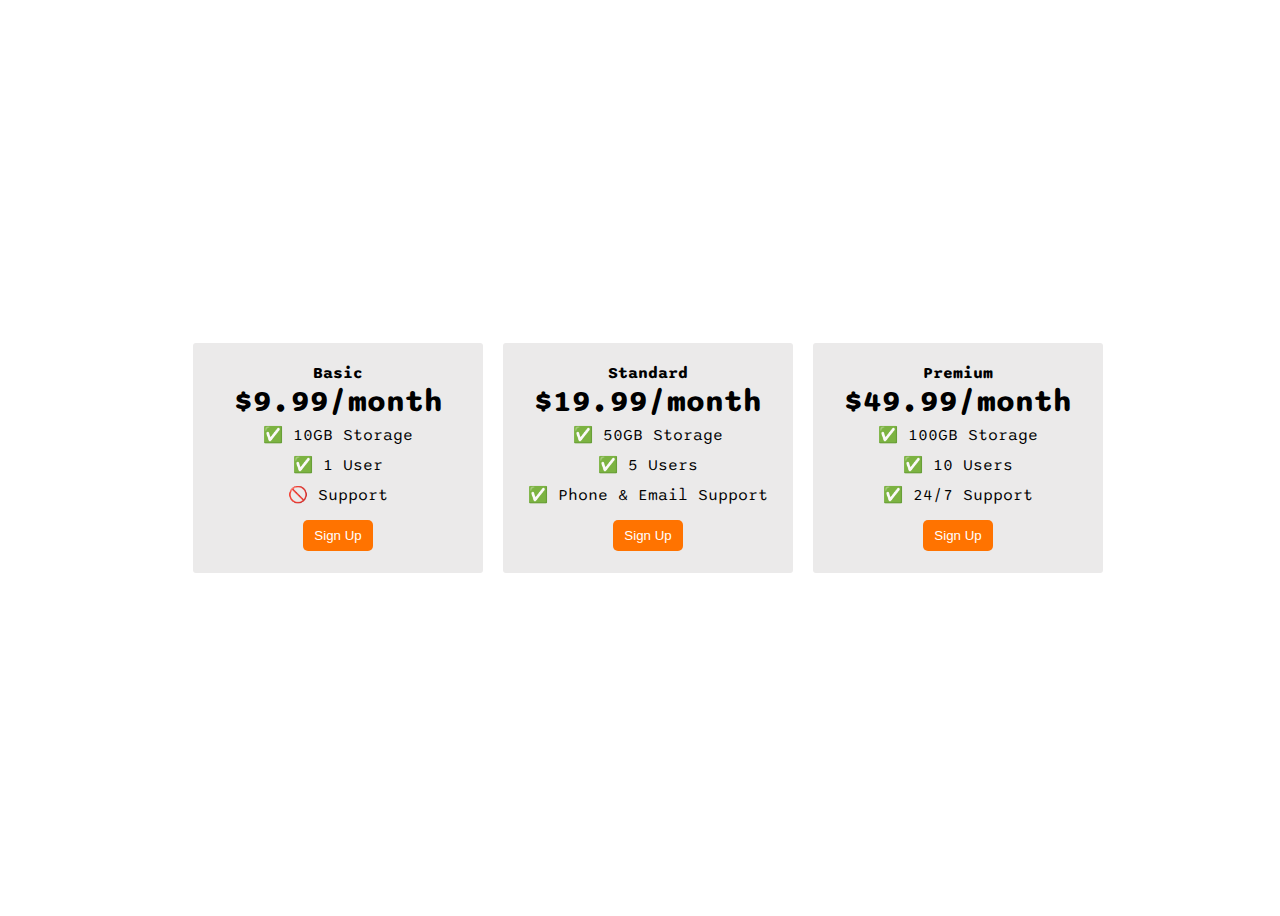
<file: index.html>
<!DOCTYPE html>
<html>
  <head>
    <title>Flexbox Pricing Table</title>
    <link rel="preconnect" href="https://fonts.googleapis.com" />
    <link rel="preconnect" href="https://fonts.gstatic.com" crossorigin />
    <link
      href="https://fonts.googleapis.com/css2?family=Sono:wght@400;700&display=swap"
      rel="stylesheet"
    />
    <style>
      body {
        font-family: "Sono", sans-serif;
      }
      .pricing-container {
        width: 100vw;
        height: 100vh;
        display: flex;
        justify-content: center;
        align-items: center;
        gap: 20px;
      }
      .pricing-plan{
        width: 250px;
        height: 190px;
        display: flex;
        background-color: #ebeaea;
        flex-direction: column;
        padding: 20px;
        border-radius: 3px;
      }
      .plan-title{
        display: flex;
        justify-content: center;
        font-weight: bold;
      }
      .plan-price{
        display: flex;
        justify-content: center;
        font-weight: bold;
        font-size: 1.9em;
      }
      .plan-features{
        list-style: none;
        padding: 0;
        margin: 0;
      }
      .plan-features li{
        display: flex;
        flex-direction: column;
        align-items: center;
        padding: 5px;
      }
      .plan-button{
        margin: auto;
        margin-top: 10px;
        width: 70px;
        background-color: rgb(255, 115, 0);
        color: white;
        border: 0;
        border-radius: 5px;
        padding: 8px;
      }
      .plan-button:hover{
        background-color: rgb(255, 191, 0);
      }
      /* Hint: What can you do with a media query and flexbox? */
      @media (max-width: 1250px) {
        .pricing-container {
            display: flex;
            flex-direction: column;
        }
      }
    </style>
  </head>

  <body>
    <div class="pricing-container">
      <div class="pricing-plan">
        <div class="plan-title">Basic</div>
        <div class="plan-price">$9.99/month</div>
        <ul class="plan-features">
          <li>✅ 10GB Storage</li>
          <li>✅ 1 User</li>
          <li>🚫 Support</li>
        </ul>
        <button class="plan-button">Sign Up</button>
      </div>
      <div class="pricing-plan">
        <div class="plan-title">Standard</div>
        <div class="plan-price">$19.99/month</div>
        <ul class="plan-features">
          <li>✅ 50GB Storage</li>
          <li>✅ 5 Users</li>
          <li>✅ Phone &amp; Email Support</li>
        </ul>
        <button class="plan-button">Sign Up</button>
      </div>
      <div class="pricing-plan">
        <div class="plan-title">Premium</div>
        <div class="plan-price">$49.99/month</div>
        <ul class="plan-features">
          <li>✅ 100GB Storage</li>
          <li>✅ 10 Users</li>
          <li>✅ 24/7 Support</li>
        </ul>
        <button class="plan-button">Sign Up</button>
      </div>
    </div>
  </body>
</html>
</file>
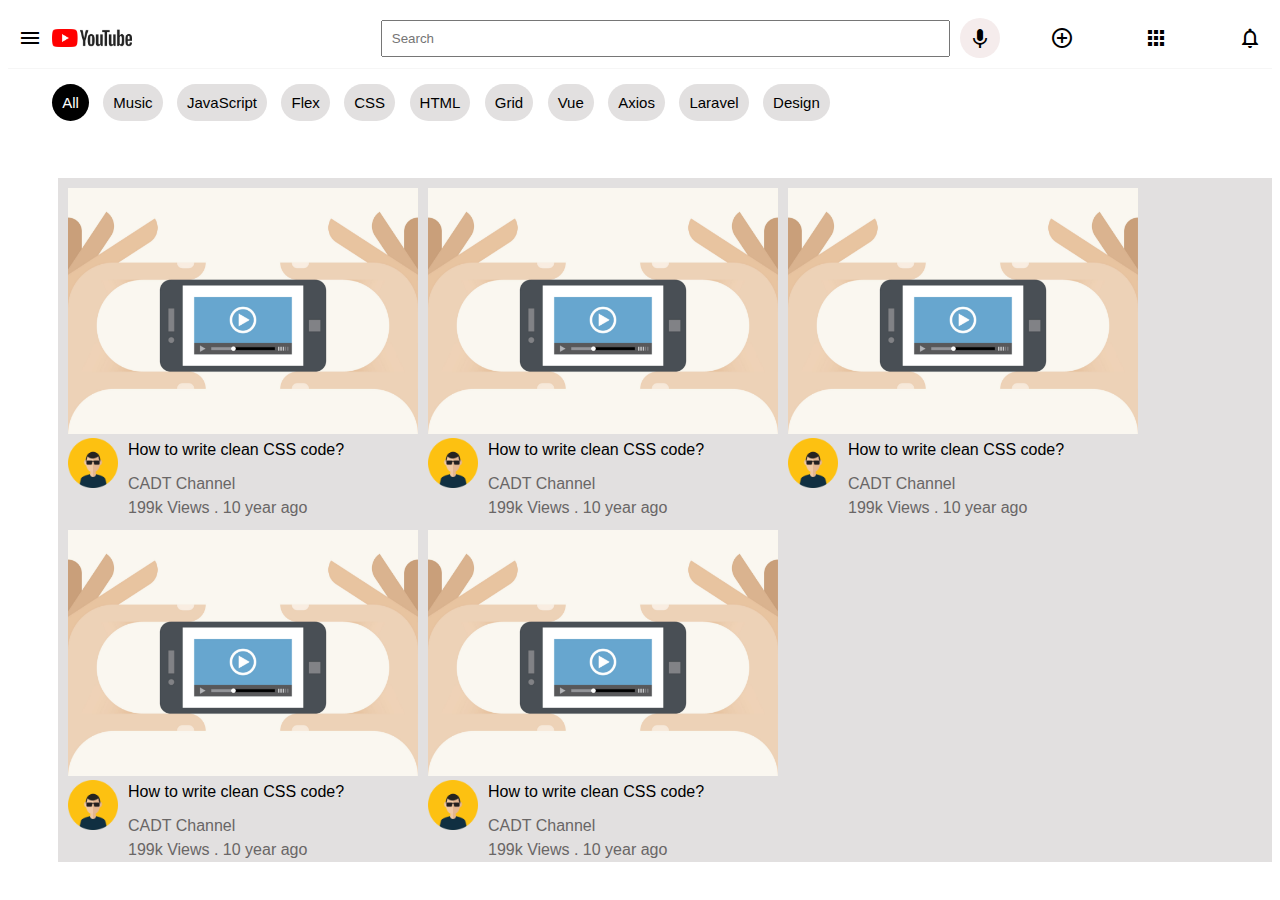
<file: ex2.html>
<!DOCTYPE html>
<html lang="en">
<head>
    <meta charset="UTF-8">
    <meta http-equiv="X-UA-Compatible" content="IE=edge">
    <meta name="viewport" content="width=device-width, initial-scale=1.0">
    <title>YouTube</title>
    <link rel="stylesheet" href="https://fonts.googleapis.com/icon?family=Material+Icons">
    <link rel="stylesheet" href="main.css">
</head>
<body>
    <nav>
        <div class="nav-left">
            <i class="material-icons">menu</i>
            <img src="assets/logo.jpg" alt="logo" width="80">
        </div>
        <div class="nav-center">
            <input type="text" placeholder="Search">
            <i class="material-icons">keyboard_voice</i>
        </div>
        <div class="nav-right">
            <i class="material-icons">control_point</i>
            <i class="material-icons">apps</i>
            <i class="material-icons">notifications_none</i>
        </div>
    </nav>
    <header>
        <span class="active">All</span>
        <span>Music</span>
        <span>JavaScript</span>
        <span>Flex</span>
        <span>CSS</span>
        <span>HTML</span>
        <span>Grid</span>
        <span>Vue</span>
        <span>Axios</span>
        <span>Laravel</span>
        <span>Design</span>
        <br><br><br>
    </header>
    <section class="video-container">
        <div class="video">
            <div class="video-thumbnail">
                <img src="assets/video-icon.png" alt="" width="300">
            </div>
            <div class="video-text">
                <div class="avatar">
                    <img src="assets/avatar.jpg" alt="" width="50">
                </div>
                <div class="text">
                    <strong>How to write clean CSS code?</strong>
                    <p>CADT Channel</p>
                    <span>199k Views . 10 year ago</span>
                </div>
            </div>
        </div>

        <div class="video">
            <div class="video-thumbnail">
                <img src="assets/video-icon.png" alt="" width="300">
            </div>
            <div class="video-text">
                <div class="avatar">
                    <img src="assets/avatar.jpg" alt="" width="50">
                </div>
                <div class="text">
                    <strong>How to write clean CSS code?</strong>
                    <p>CADT Channel</p>
                    <span>199k Views . 10 year ago</span>
                </div>
            </div>
        </div>

        <div class="video">
            <div class="video-thumbnail">
                <img src="assets/video-icon.png" alt="" width="300">
            </div>
            <div class="video-text">
                <div class="avatar">
                    <img src="assets/avatar.jpg" alt="" width="50">
                </div>
                <div class="text">
                    <strong>How to write clean CSS code?</strong>
                    <p>CADT Channel</p>
                    <span>199k Views . 10 year ago</span>
                </div>
            </div>
        </div>

        <div class="video">
            <div class="video-thumbnail">
                <img src="assets/video-icon.png" alt="" width="300">
            </div>
            <div class="video-text">
                <div class="avatar">
                    <img src="assets/avatar.jpg" alt="" width="50">
                </div>
                <div class="text">
                    <strong>How to write clean CSS code?</strong>
                    <p>CADT Channel</p>
                    <span>199k Views . 10 year ago</span>
                </div>
            </div>
        </div>
        <div class="video">
            <div class="video-thumbnail">
                <img src="assets/video-icon.png" alt="" width="300">
            </div>
            <div class="video-text">
                <div class="avatar">
                    <img src="assets/avatar.jpg" alt="" width="50">
                </div>
                <div class="text">
                    <strong>How to write clean CSS code?</strong>
                    <p>CADT Channel</p>
                    <span>199k Views . 10 year ago</span>
                </div>
            </div>
        </div>
    
    </section>
</body>
</html>
</file>
<file: main.css>
body {
    font-family: Roboto, Arial, sans-serif;
}
nav {

    /*  TODO */
    display: flex;
    justify-content: space-between;
    align-items: center;
    box-shadow: rgba(27, 31, 35, 0.04) 0px 1px 0px, rgba(255, 255, 255, 0.25) 0px 1px 0px inset;
    padding: 10px;
}
.nav-left {
    /*  TODO */
    display: flex;
    align-items: center;
    gap: 10px;
}
.nav-right {
    /*  TODO */
    display: flex;
    align-items: center;
    gap: 70px;
}
.nav-center {
    /*  TODO */
    display: flex;
    align-items: center;
    gap: 10px;
    flex: 1;
    margin-left: 20%;
    margin-right: 50px;
}
.nav-center input {
    width: 90%;
    padding: 9px;
}
.nav-center i {
    background: #f5ecec;
    padding: 8px;
    box-sizing: border-box;
    border-radius: 50%;
}
header {
    width: 93%;
    margin: auto;
    margin-top: 16px;
    padding: 10px;
}
header span {
    padding: 10px;
    background: #e2e0e0;
    border-radius: 40px;
    cursor: pointer;
    font-size: 15px;
    margin-right: 10px;
}
.active {
    background: #000;
    color: #fff;
}
.video-container { 
    /*  TODO */
    display: flex;
    flex-wrap: wrap;
    background-color: #e2e0e0;
    margin-top: 20px;
    margin-left: 50px;   
}

.video {
   /*  TODO */
   padding-left: 10px;
   padding-top: 10px;
}
.video-thumbnail img {
   /*  TODO */
   width: 350px;
   height: auto;
}
.video-text {
  /*  TODO */
    display: flex;
    align-items: flex-start;
    gap: 10px;
}
.text {
    line-height: 1.5;
}
.text p {
    margin: 0;
    margin-top: 10px;
}
.text p,
.text span {
    color: rgb(105, 102, 102);
}
.text strong {
    font-weight: 500;
}
</file>
